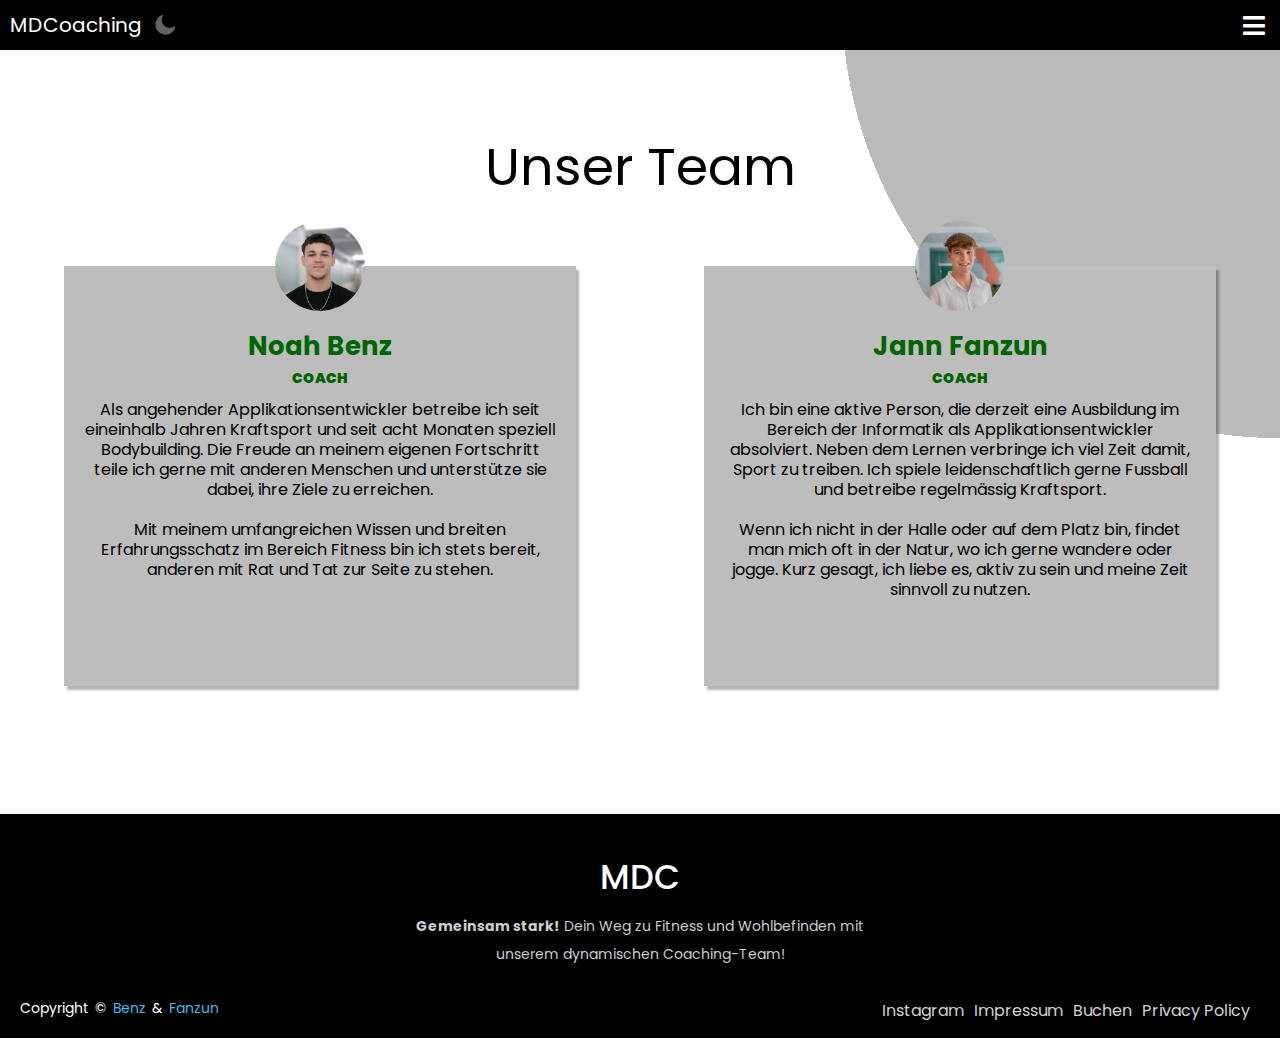
<file: aboutus.html>
<!DOCTYPE html>
<html lang="en">
   <head>
      <meta charset="UTF-8" />
      <meta http-equiv="X-UA-Compatible" content="IE=edge" />
      <meta name="viewport" content="width=device-width, initial-scale=1.0" />
      <meta
         name="description"
         content="Erreiche deine Ziele effizient und zeitgemäss. MDCoaching bietet dir die Werkzeuge, die du benötigst, um deine Ziele schnell und einfach zu erreichen. Entdecke jetzt, wie du mit unseren modernen Lösungen dein volles Potential entfalten kannst."
         />
      <meta property="og:title" content="MDCoaching" />
      <meta
         property="og:description"
         content="Erreiche deine Ziele effizient und zeitgemäss. MDCoaching bietet dir die Werkzeuge, die du benötigst, um deine Ziele schnell und einfach zu erreichen. Entdecke jetzt, wie du mit unseren modernen Lösungen dein volles Potential entfalten kannst."
         />
      <meta
         property="og:image"
         content="https://www.mdcoaching.ch/images/MicrosoftTeams-image.ico"
         />
      <meta property="og:url" content="https://www.mdcoaching.ch" />
      <meta property="og:type" content="website" />
      <meta property="og:site_name" content="MDCoaching" />
      <meta
         name="keywords"
         content="coaching, mdcoaching, md coaching, coachhing, mdcoachin , modern coaching, digital coaching, coaching schweiz, online coaching,
         Personalisiertes Fitness-Coaching, Gruppenfitness-Coaching, Online-Fitness-Coaching, Fitness-Coaching für Anfänger, Fortgeschrittenes Fitness-Coaching, Ganzkörper-Fitness-Coaching, Individuelle Ernährungsberatung, Gewichtsmanagement-Ernährungsberatung, Sporternährungsberatung, Ernährungsberatung für spezielle Bedürfnisse, Ernährungsberatung für Veganer/Vegetarier, Ernährungsberatung für Kinder,Muskelaufbau-Training, Muskelaufbau-Ernährung, Muskelaufbau-Programm, Effektiver Muskelaufbau, Natürlicher Muskelaufbau, Muskelaufbau-Übungen,Tipps für eine gesunde Ernährung, Ausgewogene und gesunde Ernährung, Gesunde Ernährungsgewohnheiten, Gesunde Ernährungspläne, Gesunde Rezepte,Gewichtsverlust-Programm, Effektiver Gewichtsverlust, Gewichtsverlust-Strategien, Nachhaltiger Gewichtsverlust, Gewichtsverlust-Ziele, Gewichtsverlust-Coaching, Zielsetzung und -erreichung, SMART-Ziele, Zielplanung, Zielerreichungsstrategien, Erfolgreiche Zielerreichung,Individuelles Personal Training, Personal Training für Gewichtsverlust, Personal Training für Fitnessziele, Personal Training für Muskelaufbau, Personal Training für Anfänger/Fortgeschrittene,Setzen und erreichen von Fitnesszielen, Fitnessziele für Frauen/Männer, Langfristige Fitnessziele, Realistische Fitnessziele, Fitnessziele für bestimmte Sportarten,Personalisierter Trainingsplan, Trainingsplan für Anfänger/Fortgeschrittene, Ganzkörpertrainingsplan, Split-Trainingsplan, Trainingsplan für spezifische Ziele,Individueller Ernährungsplan, Meal-Prep-Ernährungsplan, Ernährungsplan für Gewichtsverlust, Ernährungsplan für Muskelaufbau, Gesunder Ernährungsplan,Ganzheitliches Gesundheitscoaching, Gesundheitscoaching für Wohlbefinden, Präventives Gesundheitscoaching, Gesundheitscoaching für Stressmanagement, Mentales Gesundheitscoaching,Personalisiertes Fitnessprogramm, Ganzkörper-Fitnessprogramm, Gruppenfitnessprogramm, Intensives Fitnessprogramm, Flexibles Fitnessprogramm,Ganzheitliche Körpertransformation, Körpertransformation-Programm, Körpertransformation-Ernährung, Körpertransformation-Training, Erfolgreiche Körpertransformation,Tipps für gesunde Ernährung, Ernährungstipps für Gewichtsverlust, Ernährungstipps für Muskelaufbau, Ernährung"
         />
      <link
         rel="icon"
         type="image/x-icon"
         href="images/icons8-about-48-PhotoRoom.png-PhotoRoom.png"
         />
      <title>Unser Team</title>
      <link rel="stylesheet" href="style_navbar.css" />
      <link rel="stylesheet" href="style.css" />
      <link rel="stylesheet" href="stlye_footer.css" />
      <link rel="stylesheet" href="style_aboutus.css" />
      <link rel="preconnect" href="https://fonts.googleapis.com" />
      <link
         rel="stylesheet"
         href="https://cdnjs.cloudflare.com/ajax/libs/font-awesome/5.15.4/css/all.min.css"
         />
      <link rel="stylesheet" href="fade.css" />
      <link rel="preconnect" href="https://fonts.gstatic.com" crossorigin />
      <link
         href="https://fonts.googleapis.com/css2?family=Poppins:wght@300;400&display=swap"
         rel="stylesheet"
         />
   </head>
   <body>
      <header>
         <div class="nav">
            <input type="checkbox" id="nav-check" />
            <div class="nav-header">
               <div class="nav-title">
                  <a class="startlink" href="./">MDCoaching</a>
               </div>
            </div>
            <div class="nav-btn">
               <label for="nav-check">
               <i class="fas fa-bars" style="color: white"></i>
               </label>
            </div>
            <div class="nav-links">
               <a href="./">Start</a>
               <a href="./product">Angebote</a>
               <a href="./meinungen">Meinungen zu Supplements</a>
               <a href="./contact">Buchen</a>
               <a href="./aboutus">Unser Team</a>
            </div>
            <img src="images/moon.png" id="icon" alt="moon image" />
         </div>
      </header>
      <div class="wrapper">
         <h1 class="heading-about">Unser Team</h1>
         <div class="team">
            <div class="team_member">
               <div class="front animate-on-scroll fade-in">
                  <div class="team_img">
                     <img src="images/noahbenz.jpg" alt="Noah Benz" />
                  </div>
                  <a href="https://www.instagram.com/noahbenzzz/"
                     >
                     <h3>Noah Benz</h3>
                  </a
                     >
                  <p class="role">Coach</p>
                  <p>
                     Als angehender Applikationsentwickler betreibe ich seit eineinhalb
                     Jahren Kraftsport und seit acht Monaten speziell Bodybuilding. Die
                     Freude an meinem eigenen Fortschritt teile ich gerne mit anderen
                     Menschen und unterstütze sie dabei, ihre Ziele zu erreichen.
                     <br /><br />
                     Mit meinem umfangreichen Wissen und breiten Erfahrungsschatz im
                     Bereich Fitness bin ich stets bereit, anderen mit Rat und Tat zur
                     Seite zu stehen.
                  </p>
               </div>
            </div>
            <div class="team_member">
               <div class="front animate-on-scroll fade-in">
                  <div class="team_img">
                     <img
                        src="images/Jann-Fanzun-1-scaled-e1664368839739 (1).jpg"
                        alt="Jann Fanzun"
                        />
                  </div>
                  <a href="https://www.instagram.com/jann.fanzun/"
                     >
                     <h3>Jann Fanzun</h3>
                  </a
                     >
                  <p class="role">Coach</p>
                  <p>
                     Ich bin eine aktive Person, die derzeit eine Ausbildung im Bereich
                     der Informatik als Applikationsentwickler absolviert. Neben dem
                     Lernen verbringe ich viel Zeit damit, Sport zu treiben. Ich spiele
                     leidenschaftlich gerne Fussball und betreibe regelmässig
                     Kraftsport. <br /><br />
                     Wenn ich nicht in der Halle oder auf dem Platz bin, findet man
                     mich oft in der Natur, wo ich gerne wandere oder jogge. Kurz
                     gesagt, ich liebe es, aktiv zu sein und meine Zeit sinnvoll zu
                     nutzen.
                  </p>
               </div>
            </div>
         </div>
      </div>
      <footer>
         <div class="footer-content">
            <h3>MDC</h3>
            <p>
               <strong>Gemeinsam stark!</strong> Dein Weg zu Fitness und Wohlbefinden
               mit unserem dynamischen Coaching-Team!
            </p>
         </div>
         <div class="footer-bottom">
            <p>
               copyright © <a href="https://www.instagram.com/noahbenzzz/">Benz</a> &
               <a href="https://www.instagram.com/jann.fanzun/">Fanzun</a>
            </p>
            <div class="footer-menu">
               <ul class="f-menu">
                  <li>
                     <a href="https://www.instagram.com/mdcoaching.ch/">Instagram</a>
                  </li>
                  <li><a href="impressum-mdcoaching.pdf">Impressum</a></li>
                  <li><a href="./contact">Buchen</a></li>
                  <li><a href="MDCoachingPrivacyPolici.pdf">Privacy Policy</a></li>
               </ul>
            </div>
         </div>
      </footer>
      <script src="themetoggle.js"></script>
      <script src="https://code.jquery.com/jquery-3.6.0.min.js"></script>
      <script src="navhide.js"></script>
      <script src="fade.js"></script>
   </body>
</html>
</file>
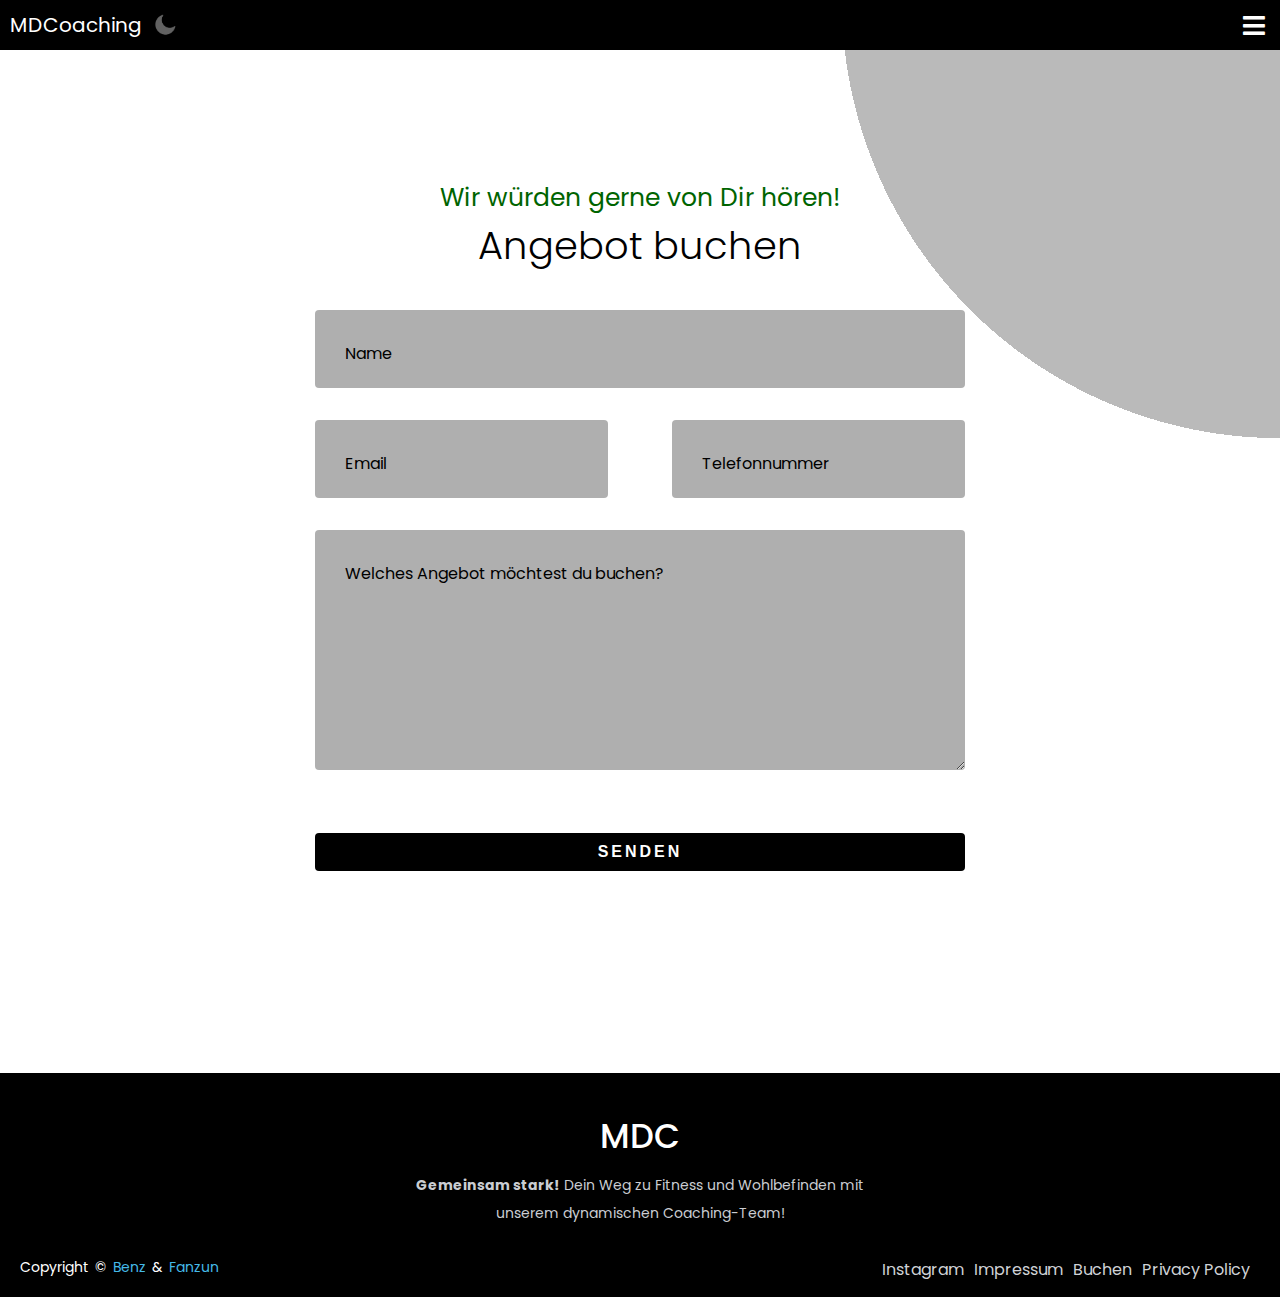
<file: contact.html>
<!DOCTYPE html>
<html lang="en">
   <head>
      <meta charset="UTF-8" />
      <meta http-equiv="X-UA-Compatible" content="IE=edge" />
      <meta name="viewport" content="width=device-width, initial-scale=1.0" />
      <meta
         name="description"
         content="Erreiche deine Ziele effizient und zeitgemäss. MDCoaching bietet dir die Werkzeuge, die du benötigst, um deine Ziele schnell und einfach zu erreichen. Entdecke jetzt, wie du mit unseren modernen Lösungen dein volles Potential entfalten kannst."
         />
      <meta property="og:title" content="MDCoaching" />
      <meta
         property="og:description"
         content="Erreiche deine Ziele effizient und zeitgemäss. MDCoaching bietet dir die Werkzeuge, die du benötigst, um deine Ziele schnell und einfach zu erreichen. Entdecke jetzt, wie du mit unseren modernen Lösungen dein volles Potential entfalten kannst."
         />
      <meta
         property="og:image"
         content="https://www.mdcoaching.ch/images/MicrosoftTeams-image.ico"
         />
      <meta property="og:url" content="https://www.mdcoaching.ch" />
      <meta property="og:type" content="website" />
      <meta property="og:site_name" content="MDCoaching" />
      <meta name="keywords" content="coaching, mdcoaching, md coaching, coachhing, mdcoachin , modern coaching, digital coaching, coaching schweiz, online coaching,
         Personalisiertes Fitness-Coaching, Gruppenfitness-Coaching, Online-Fitness-Coaching, Fitness-Coaching für Anfänger, Fortgeschrittenes Fitness-Coaching, Ganzkörper-Fitness-Coaching, Individuelle Ernährungsberatung, Gewichtsmanagement-Ernährungsberatung, Sporternährungsberatung, Ernährungsberatung für spezielle Bedürfnisse, Ernährungsberatung für Veganer/Vegetarier, Ernährungsberatung für Kinder,Muskelaufbau-Training, Muskelaufbau-Ernährung, Muskelaufbau-Programm, Effektiver Muskelaufbau, Natürlicher Muskelaufbau, Muskelaufbau-Übungen,Tipps für eine gesunde Ernährung, Ausgewogene und gesunde Ernährung, Gesunde Ernährungsgewohnheiten, Gesunde Ernährungspläne, Gesunde Rezepte,Gewichtsverlust-Programm, Effektiver Gewichtsverlust, Gewichtsverlust-Strategien, Nachhaltiger Gewichtsverlust, Gewichtsverlust-Ziele, Gewichtsverlust-Coaching, Zielsetzung und -erreichung, SMART-Ziele, Zielplanung, Zielerreichungsstrategien, Erfolgreiche Zielerreichung,Individuelles Personal Training, Personal Training für Gewichtsverlust, Personal Training für Fitnessziele, Personal Training für Muskelaufbau, Personal Training für Anfänger/Fortgeschrittene,Setzen und erreichen von Fitnesszielen, Fitnessziele für Frauen/Männer, Langfristige Fitnessziele, Realistische Fitnessziele, Fitnessziele für bestimmte Sportarten,Personalisierter Trainingsplan, Trainingsplan für Anfänger/Fortgeschrittene, Ganzkörpertrainingsplan, Split-Trainingsplan, Trainingsplan für spezifische Ziele,Individueller Ernährungsplan, Meal-Prep-Ernährungsplan, Ernährungsplan für Gewichtsverlust, Ernährungsplan für Muskelaufbau, Gesunder Ernährungsplan,Ganzheitliches Gesundheitscoaching, Gesundheitscoaching für Wohlbefinden, Präventives Gesundheitscoaching, Gesundheitscoaching für Stressmanagement, Mentales Gesundheitscoaching,Personalisiertes Fitnessprogramm, Ganzkörper-Fitnessprogramm, Gruppenfitnessprogramm, Intensives Fitnessprogramm, Flexibles Fitnessprogramm,Ganzheitliche Körpertransformation, Körpertransformation-Programm, Körpertransformation-Ernährung, Körpertransformation-Training, Erfolgreiche Körpertransformation,Tipps für gesunde Ernährung, Ernährungstipps für Gewichtsverlust, Ernährungstipps für Muskelaufbau, Ernährung">
      <link rel="stylesheet" href="style.css" />
      <link rel="stylesheet" href="style_navbar.css" />
      <link rel="stylesheet" href="style_kontaktieren.css" />
      <link
         rel="icon"
         type="image/x-icon"
         href="images/icons8-neuer-kontakt-48-PhotoRoom.png-PhotoRoom.png"
         />
      <link rel="stylesheet" href="stlye_footer.css" />
      <title>Kontaktieren</title>
      <link
         rel="stylesheet"
         href="https://cdnjs.cloudflare.com/ajax/libs/font-awesome/5.15.4/css/all.min.css"
         />
      <link rel="preconnect" href="https://fonts.googleapis.com" />
      <link rel="preconnect" href="https://fonts.gstatic.com" crossorigin />
      <link
         href="https://fonts.googleapis.com/css2?family=Poppins:wght@300;400&display=swap"
         rel="stylesheet"
         />
      <link href="https://unpkg.com/aos@2.3.1/dist/aos.css" rel="stylesheet" />
   </head>
   <body>
      <header>
         <div class="nav">
            <input type="checkbox" id="nav-check" />
            <div class="nav-header">
               <div class="nav-title">
                  <a class="startlink" href="./">MDCoaching</a>
               </div>
            </div>
            <div class="nav-btn">
               <label for="nav-check">
               <i class="fas fa-bars" style="color: white"></i>
               </label>
            </div>
            <div class="nav-links">
               <a href="./">Start</a>
               <a href="./product">Angebote</a>
               <a href="./meinungen">Meinungen zu Supplements</a>
               <a href="./contact">Buchen</a>
               <a href="./aboutus">Unser Team</a>
            </div>
            <img src="images/moon.png" id="icon" alt="moon image" />
         </div>
      </header>
      <div class="container">
         <div class="row">
            <p id="span-contact">Wir würden gerne von Dir hören!</p>
         </div>
         <div class="row">
            <h3 id="contacth3">Angebot buchen</h3>
         </div>
         <form
            name="contact-form"
            class="row input-container"
            method="post"
            action="https://formspree.io/f/xrgvdkqv"
            >
            <div class="col-xs-12">
               <div class="styled-input wide">
                  <input name="Name" type="text" required />
                  <label>Name</label>
               </div>
            </div>
            <div class="col-md-6 col-sm-12">
               <div class="styled-input">
                  <input name="Email" type="text" required pattern="[^ @]*@[^ @]*" />
                  <label>Email</label>
               </div>
            </div>
            <div class="col-md-6 col-sm-12">
               <div class="styled-input" style="float: right">
                  <input name="Telefonnummer" type="text" required />
                  <label>Telefonnummer</label>
               </div>
            </div>
            <div class="styled-input wide">
               <textarea name="Nachricht" required placeholder=></textarea>
               <label>Welches Angebot möchtest du buchen?</label>
            </div>
            <div class="login-box">
               <button type="submit">
               <span></span>
               <span></span>
               <span></span>
               <span></span>
               Senden
               </button>
               <div id="alertContainer">
                  <div id="alertMessage"></div>
               </div>
            </div>
         </form>
      </div>
      <footer>
         <div class="footer-content">
            <h3>MDC</h3>
            <p>
               <strong>Gemeinsam stark!</strong> Dein Weg zu Fitness und Wohlbefinden
               mit unserem dynamischen Coaching-Team!
            </p>
         </div>
         <div class="footer-bottom">
            <p>
               copyright © <a href="https://www.instagram.com/noahbenzzz/">Benz</a> &
               <a href="https://www.instagram.com/jann.fanzun/">Fanzun</a>
            </p>
            <div class="footer-menu">
               <ul class="f-menu">
                  <li>
                     <a href="https://www.instagram.com/mdcoaching.ch/">Instagram</a>
                  </li>
                  <li><a href="impressum-mdcoaching.pdf">Impressum</a></li>
                  <li><a href="./contact">Buchen</a></li>
                  <li><a href="MDCoachingPrivacyPolici.pdf">Privacy Policy</a></li>
               </ul>
            </div>
         </div>
      </footer>
      <script src="themetoggle.js"></script>
      <script src="https://code.jquery.com/jquery-3.6.0.min.js"></script>
      <script src="navhide.js"></script>
      <script src="https://unpkg.com/aos@2.3.1/dist/aos.js"></script>
      <script src="contactform.js"></script>
      <script>
         AOS.init();
      </script>
   </body>
</html>
</file>
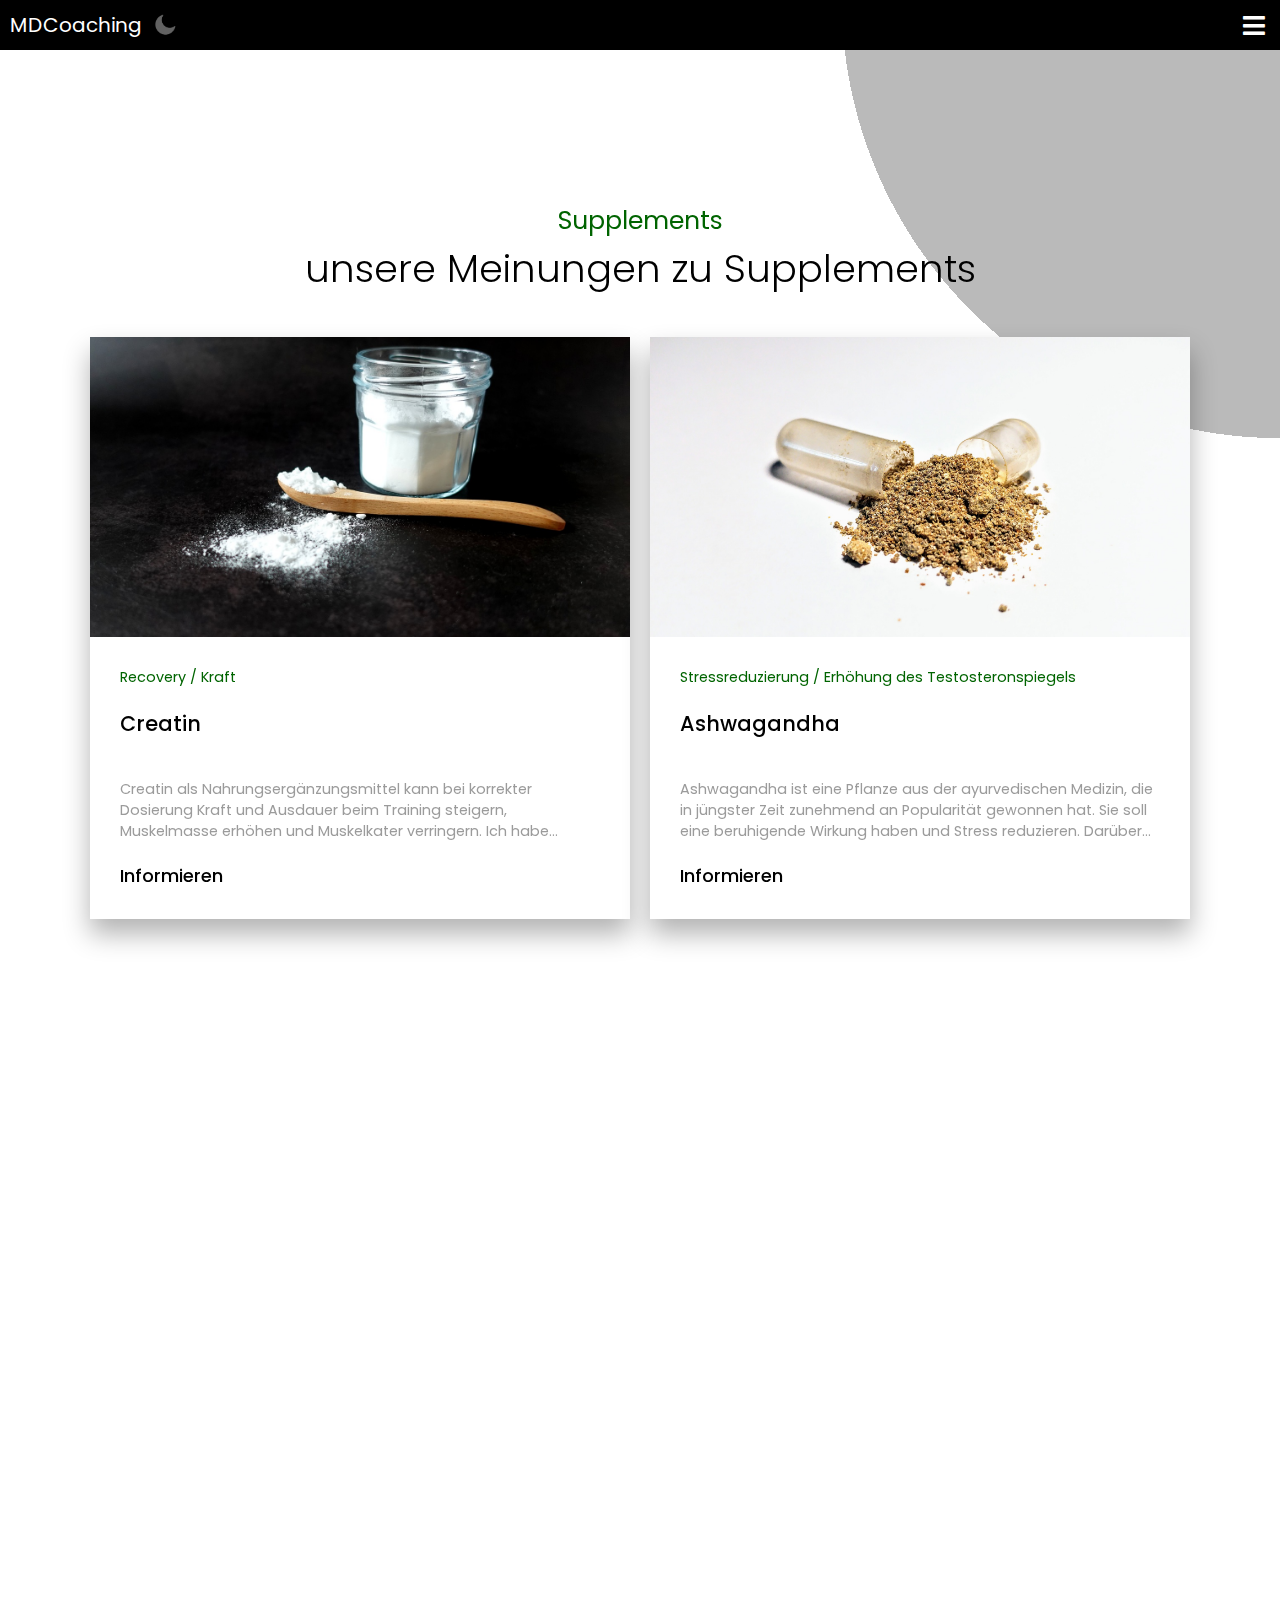
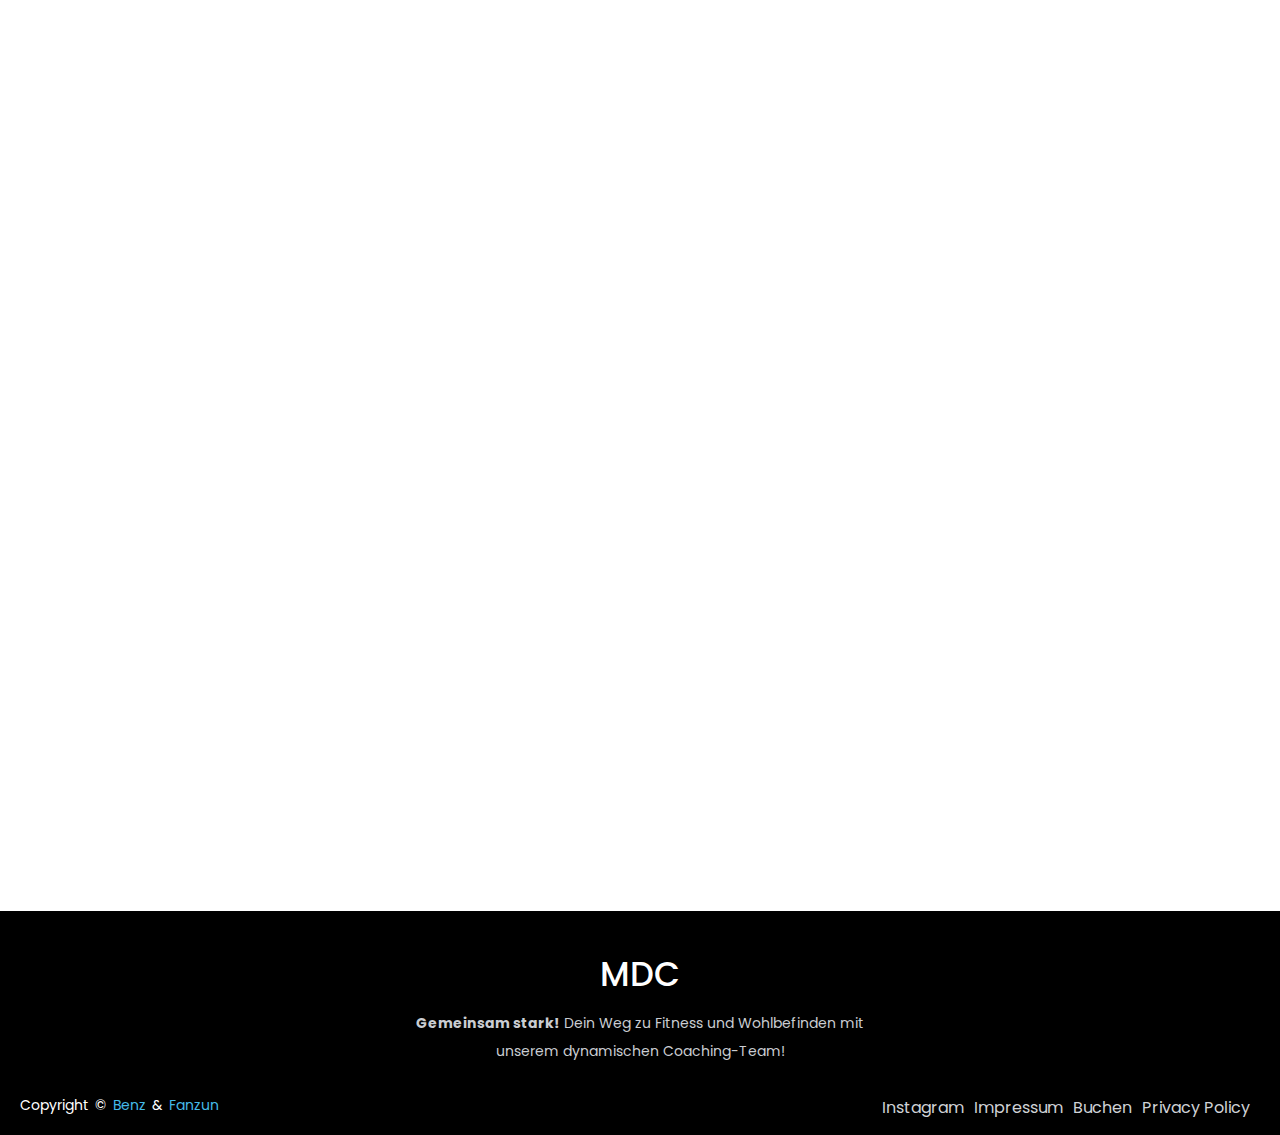
<file: meinungen.html>
<!DOCTYPE html>
<html lang="en">
   <head>
      <meta charset="UTF-8" />
      <meta http-equiv="X-UA-Compatible" content="IE=edge" />
      <meta name="viewport" content="width=device-width, initial-scale=1.0" />
      <meta
         name="description"
         content="Erreiche deine Ziele effizient und zeitgemäss. MDCoaching bietet dir die Werkzeuge, die du benötigst, um deine Ziele schnell und einfach zu erreichen. Entdecke jetzt, wie du mit unseren modernen Lösungen dein volles Potential entfalten kannst."
         />
      <meta property="og:title" content="MDCoaching" />
      <meta
         property="og:description"
         content="Erreiche deine Ziele effizient und zeitgemäss. MDCoaching bietet dir die Werkzeuge, die du benötigst, um deine Ziele schnell und einfach zu erreichen. Entdecke jetzt, wie du mit unseren modernen Lösungen dein volles Potential entfalten kannst."
         />
      <meta
         property="og:image"
         content="https://www.mdcoaching.ch/images/MicrosoftTeams-image.ico"
         />
      <meta property="og:url" content="https://www.mdcoaching.ch" />
      <meta property="og:type" content="website" />
      <meta property="og:site_name" content="MDCoaching" />
      <meta
         name="keywords"
         content="coaching, mdcoaching, md coaching, coachhing, mdcoachin , modern coaching, digital coaching, coaching schweiz, online coaching,
         Personalisiertes Fitness-Coaching, Gruppenfitness-Coaching, Online-Fitness-Coaching, Fitness-Coaching für Anfänger, Fortgeschrittenes Fitness-Coaching, Ganzkörper-Fitness-Coaching, Individuelle Ernährungsberatung, Gewichtsmanagement-Ernährungsberatung, Sporternährungsberatung, Ernährungsberatung für spezielle Bedürfnisse, Ernährungsberatung für Veganer/Vegetarier, Ernährungsberatung für Kinder,Muskelaufbau-Training, Muskelaufbau-Ernährung, Muskelaufbau-Programm, Effektiver Muskelaufbau, Natürlicher Muskelaufbau, Muskelaufbau-Übungen,Tipps für eine gesunde Ernährung, Ausgewogene und gesunde Ernährung, Gesunde Ernährungsgewohnheiten, Gesunde Ernährungspläne, Gesunde Rezepte,Gewichtsverlust-Programm, Effektiver Gewichtsverlust, Gewichtsverlust-Strategien, Nachhaltiger Gewichtsverlust, Gewichtsverlust-Ziele, Gewichtsverlust-Coaching, Zielsetzung und -erreichung, SMART-Ziele, Zielplanung, Zielerreichungsstrategien, Erfolgreiche Zielerreichung,Individuelles Personal Training, Personal Training für Gewichtsverlust, Personal Training für Fitnessziele, Personal Training für Muskelaufbau, Personal Training für Anfänger/Fortgeschrittene,Setzen und erreichen von Fitnesszielen, Fitnessziele für Frauen/Männer, Langfristige Fitnessziele, Realistische Fitnessziele, Fitnessziele für bestimmte Sportarten,Personalisierter Trainingsplan, Trainingsplan für Anfänger/Fortgeschrittene, Ganzkörpertrainingsplan, Split-Trainingsplan, Trainingsplan für spezifische Ziele,Individueller Ernährungsplan, Meal-Prep-Ernährungsplan, Ernährungsplan für Gewichtsverlust, Ernährungsplan für Muskelaufbau, Gesunder Ernährungsplan,Ganzheitliches Gesundheitscoaching, Gesundheitscoaching für Wohlbefinden, Präventives Gesundheitscoaching, Gesundheitscoaching für Stressmanagement, Mentales Gesundheitscoaching,Personalisiertes Fitnessprogramm, Ganzkörper-Fitnessprogramm, Gruppenfitnessprogramm, Intensives Fitnessprogramm, Flexibles Fitnessprogramm,Ganzheitliche Körpertransformation, Körpertransformation-Programm, Körpertransformation-Ernährung, Körpertransformation-Training, Erfolgreiche Körpertransformation,Tipps für gesunde Ernährung, Ernährungstipps für Gewichtsverlust, Ernährungstipps für Muskelaufbau, Ernährung"
         />
      <link
         rel="icon"
         type="image/x-icon"
         href="images/icons8-supplements-64 (1)-PhotoRoom.png-PhotoRoom.png"
         />
      <title>Supplements</title>
      <link rel="stylesheet" href="style_meinungen.css" />
      <link rel="stylesheet" href="stlye_footer.css" />
      <link rel="stylesheet" href="style_navbar.css" />
      <link rel="stylesheet" href="style.css" />
      <link
         rel="stylesheet"
         href="https://cdnjs.cloudflare.com/ajax/libs/font-awesome/5.15.4/css/all.min.css"
         />
      <link rel="preconnect" href="https://fonts.googleapis.com" />
      <link rel="preconnect" href="https://fonts.gstatic.com" crossorigin />
      <link
         href="https://fonts.googleapis.com/css2?family=Poppins:wght@300;400&display=swap"
         rel="stylesheet"
         />
      <link href="https://unpkg.com/aos@2.3.1/dist/aos.css" rel="stylesheet" />
   </head>
   <body>
      <header>
         <div class="nav">
            <input type="checkbox" id="nav-check" />
            <div class="nav-header">
               <div class="nav-title">
                  <a class="startlink" href="./">MDCoaching</a>
               </div>
            </div>
            <div class="nav-btn">
               <label for="nav-check">
               <i class="fas fa-bars" style="color: white"></i>
               </label>
            </div>
            <div class="nav-links">
               <a href="./">Start</a>
               <a href="./product">Angebote</a>
               <a href="./meinungen">Meinungen zu Supplements</a>
               <a href="./contact">Buchen</a>
               <a href="./aboutus">Unser Team</a>
            </div>
            <img src="images/moon.png" id="icon" alt="moon image" />
         </div>
      </header>
      <section id="blog">
         <div class="blog-heading" data-aos="fade-down" data-aos-duration="1000">
            <span>Supplements</span>
            <h3>unsere Meinungen zu Supplements</h3>
         </div>
         <div class="blog-container" data-aos="fade-up" data-aos-duration="1000">
            <div class="blog-box">
               <div class="front">
                  <div class="blog-img">
                     <img src="images/creatinohncpy.jpg" alt="creatine" />
                  </div>
                  <div class="blog-text">
                     <span>Recovery / Kraft</span>
                     <p class="blog-title">Creatin</p>
                     <p>
                        Creatin als Nahrungsergänzungsmittel kann bei korrekter
                        Dosierung Kraft und Ausdauer beim Training steigern, Muskelmasse
                        erhöhen und Muskelkater verringern. Ich habe persönlich positive
                        Erfahrungen gemacht, aber potenzielle Risiken und Vorteile
                        sollten sorgfältig abgewogen werden und im Zweifelsfall sollte
                        ein Arzt oder qualifizierter Trainer konsultiert werden.
                        Letztendlich ist es eine persönliche Entscheidung, ob man
                        Creatin einnehmen möchte.
                     </p>
                     <a class="read-more" onclick="toggleCard(event)">Informieren</a>
                  </div>
               </div>
               <div class="back">
                  <h3 class="sup_h3">Unsere Meinung</h3>
                  <p>
                     Creatin als Nahrungsergänzungsmittel kann bei korrekter Dosierung
                     Kraft und Ausdauer beim Training steigern, Muskelmasse erhöhen und
                     Muskelkater verringern. Ich habe persönlich positive Erfahrungen
                     gemacht, aber potenzielle Risiken und Vorteile sollten sorgfältig
                     abgewogen werden und im Zweifelsfall sollte ein Arzt oder
                     qualifizierter Trainer konsultiert werden. Letztendlich ist es
                     eine persönliche Entscheidung, ob man Creatin einnehmen möchte.
                  </p>
                  <a class="read-more" onclick="toggleCard(event)">Umdrehen</a>
               </div>
            </div>
            <div class="blog-box" data-aos="fade-up" data-aos-duration="1000">
               <div class="front">
                  <div class="blog-img">
                     <img src="images/Ashwagandha.jpg" alt="Ashwagandha" />
                  </div>
                  <div class="blog-text">
                     <span>Stressreduzierung / Erhöhung des Testosteronspiegels</span>
                     <p class="blog-title">Ashwagandha</p>
                     <p>
                        Ashwagandha ist eine Pflanze aus der ayurvedischen Medizin, die
                        in jüngster Zeit zunehmend an Popularität gewonnen hat. Sie soll
                        eine beruhigende Wirkung haben und Stress reduzieren. Darüber
                        hinaus wird Ashwagandha auch im Zusammenhang mit dem
                        Muskelaufbau diskutiert. Es wird angenommen, dass es bei der
                        Regeneration nach dem Training und beim Erreichen von
                        Fitnesszielen helfen kann. Persönlich habe ich Ashwagandha
                        selbst getestet und festgestellt, dass es meine Erholung nach
                        dem Training verbessert hat, mir geholfen hat, besser zu
                        schlafen und meine Muskelaufbau-Ziele unterstützt hat.
                     </p>
                     <a class="read-more" onclick="toggleCard(event)">Informieren</a>
                  </div>
               </div>
               <div class="back">
                  <h3 class="sup_h3">Unsere Meinung</h3>
                  <p>
                     Ashwagandha ist eine Pflanze aus der ayurvedischen Medizin, die in
                     jüngster Zeit zunehmend an Popularität gewonnen hat. Sie soll eine
                     beruhigende Wirkung haben und Stress reduzieren. Darüber hinaus
                     wird Ashwagandha auch im Zusammenhang mit dem Muskelaufbau
                     diskutiert. Es wird angenommen, dass es bei der Regeneration nach
                     dem Training und beim Erreichen von Fitnesszielen helfen kann.
                     Persönlich habe ich Ashwagandha selbst getestet und festgestellt,
                     dass es meine Erholung nach dem Training verbessert hat, mir
                     geholfen hat, besser zu schlafen und meine Muskelaufbau-Ziele
                     unterstützt hat.
                  </p>
                  <a class="read-more" onclick="toggleCard(event)">Umdrehen</a>
               </div>
            </div>
            <div class="blog-box" data-aos="fade-up" data-aos-duration="1000">
               <div class="front">
                  <div class="blog-img">
                     <img src="images/magnesiumneu-min.jpg" alt="Magnesium" />
                  </div>
                  <div class="blog-text">
                     <span>Recovery / Neuromuskuläre Übertragung</span>
                     <p class="blog-title">Magnesium</p>
                     <p>
                        Magnesium ist ein wichtiger Mineralstoff, der eine Vielzahl von
                        Funktionen im Körper erfüllt, einschliesslich der Unterstützung
                        des Muskel- und Nervensystems, der Aufrechterhaltung der
                        Knochengesundheit und der Regulierung des Blutzuckerspiegels. Es
                        hilft auch bei der Produktion von Energie und beim Transport von
                        Elektrolyten, wie Kalium und Natrium, durch die Zellmembranen.
                        Ich habe selbst Erfahrungen mit der Einnahme von Magnesium
                        gemacht und festgestellt, dass es meine Muskelregeneration nach
                        dem Training verbessert hat und mir geholfen hat, meine
                        Muskelaufbau-Ziele zu erreichen.
                     </p>
                     <a class="read-more" onclick="toggleCard(event)">Informieren</a>
                  </div>
               </div>
               <div class="back">
                  <h3 class="sup_h3">Unsere Meinung</h3>
                  <p>
                     Magnesium ist ein wichtiger Mineralstoff, der eine Vielzahl von
                     Funktionen im Körper erfüllt, einschliesslich der Unterstützung
                     des Muskel- und Nervensystems, der Aufrechterhaltung der
                     Knochengesundheit und der Regulierung des Blutzuckerspiegels. Es
                     hilft auch bei der Produktion von Energie und beim Transport von
                     Elektrolyten, wie Kalium und Natrium, durch die Zellmembranen. Ich
                     habe selbst Erfahrungen mit der Einnahme von Magnesium gemacht und
                     festgestellt, dass es meine Muskelregeneration nach dem Training
                     verbessert hat und mir geholfen hat, meine Muskelaufbau-Ziele zu
                     erreichen.
                  </p>
                  <a class="read-more" onclick="toggleCard(event)">Umdrehen</a>
               </div>
            </div>
            <div class="blog-box" data-aos="fade-up" data-aos-duration="1000">
               <div class="front">
                  <div class="blog-img">
                     <img src="images/zink.jpg" alt="Zink" />
                  </div>
                  <div class="blog-text">
                     <span>Proteinsynthese / Immunsystems</span>
                     <p class="blog-title">Zink</p>
                     <p>
                        Zink spielt eine wichtige Rolle im Muskelaufbau, da es die
                        Proteinsynthese fördert und somit das Wachstum und die
                        Regeneration von Muskelgewebe unterstützt. Zinkmangel kann zu
                        Muskelabbau und Leistungseinbussen führen. Ich habe selbst
                        Erfahrungen mit Zink als Nahrungsergänzungsmittel gemacht und
                        festgestellt, dass es meine Muskelregeneration nach dem Training
                        verbessert hat.
                     </p>
                     <a class="read-more" onclick="toggleCard(event)">Informieren</a>
                  </div>
               </div>
               <div class="back">
                  <h3 class="sup_h3">Unsere Meinung</h3>
                  <p>
                     Zink spielt eine wichtige Rolle im Muskelaufbau, da es die
                     Proteinsynthese fördert und somit das Wachstum und die
                     Regeneration von Muskelgewebe unterstützt. Zinkmangel kann zu
                     Muskelabbau und Leistungseinbussen führen. Ich habe selbst
                     Erfahrungen mit Zink als Nahrungsergänzungsmittel gemacht und
                     festgestellt, dass es meine Muskelregeneration nach dem Training
                     verbessert hat.
                  </p>
                  <a class="read-more" onclick="toggleCard(event)">Umdrehen</a>
               </div>
            </div>
            <div class="blog-box" data-aos="fade-up" data-aos-duration="1000">
               <div class="front">
                  <div class="blog-img">
                     <img src="images/proteinpulverpic.jpg" alt="Protein" />
                  </div>
                  <div class="blog-text">
                     <span>Muskelaufbau / Regeneration</span>
                     <p class="blog-title">Proteinpulver</p>
                     <p>
                        Proteinpulver ist eine konzentrierte Quelle von Protein, die
                        leicht in Wasser oder Milch aufgelöst werden kann. Es kann dabei
                        helfen, den Körper mit ausreichend Protein für den Muskelaufbau
                        und die Erholung nach dem Training zu versorgen. Proteinpulver
                        ist praktisch, leicht verdaulich und kann schnell vom Körper
                        aufgenommen werden, was es zu einer beliebten Ergänzung für
                        Fitness-Enthusiasten macht.
                     </p>
                     <a class="read-more" onclick="toggleCard(event)">Informieren</a>
                  </div>
               </div>
               <div class="back">
                  <h3 class="sup_h3">Unsere Meinung</h3>
                  <p>
                     Proteinpulver ist eine konzentrierte Quelle von Protein, die
                     leicht in Wasser oder Milch aufgelöst werden kann. Es kann dabei
                     helfen, den Körper mit ausreichend Protein für den Muskelaufbau
                     und die Erholung nach dem Training zu versorgen. Proteinpulver ist
                     praktisch, leicht verdaulich und kann schnell vom Körper
                     aufgenommen werden, was es zu einer beliebten Ergänzung für
                     Fitness-Enthusiasten macht.
                  </p>
                  <a class="read-more" onclick="toggleCard(event)">Umdrehen</a>
               </div>
            </div>
            <div class="blog-box" data-aos="fade-up" data-aos-duration="1000">
               <div class="front">
                  <div class="blog-img">
                     <img src="images/fishoil-min.jpg" alt="Fishoil" />
                  </div>
                  <div class="blog-text">
                     <span>Regenerationsfördernd / Entzündungshemmend</span>
                     <p class="blog-title">Fisch Öl</p>
                     <p>
                        Fischöl ist eine ausgezeichnete Quelle für gesunde Fette und
                        Omega-3-Fettsäuren, die zahlreiche gesundheitliche Vorteile
                        bieten können. Eine regelmäßige Einnahme von Fischöl kann
                        Entzündungen im Körper hemmen und zur Reduktion von Entzündungen
                        und Schmerzen beitragen. Außerdem kann Fischöl die Regeneration
                        von Muskeln und Gewebe unterstützen, was besonders für Sportler
                        und Fitness-Enthusiasten von Vorteil ist. Die Einnahme von
                        Fischöl als Nahrungsergänzungsmittel kann eine einfache
                        Möglichkeit sein, um die Gesundheit zu verbessern und den Körper
                        bei der Regeneration und Erholung zu unterstützen.
                     </p>
                     <a class="read-more" onclick="toggleCard(event)">Informieren</a>
                  </div>
               </div>
               <div class="back">
                  <h3 class="sup_h3">Unsere Meinung</h3>
                  <p>
                     Fischöl ist eine ausgezeichnete Quelle für gesunde Fette und
                     Omega-3-Fettsäuren, die zahlreiche gesundheitliche Vorteile bieten
                     können. Eine regelmäßige Einnahme von Fischöl kann Entzündungen im
                     Körper hemmen und zur Reduktion von Entzündungen und Schmerzen
                     beitragen. Außerdem kann Fischöl die Regeneration von Muskeln und
                     Gewebe unterstützen, was besonders für Sportler und
                     Fitness-Enthusiasten von Vorteil ist. Die Einnahme von Fischöl als
                     Nahrungsergänzungsmittel kann eine einfache Möglichkeit sein, um
                     die Gesundheit zu verbessern und den Körper bei der Regeneration
                     und Erholung zu unterstützen.
                  </p>
                  <a class="read-more" onclick="toggleCard(event)">Umdrehen</a>
               </div>
            </div>
         </div>
      </section>
      <footer>
         <div class="footer-content">
            <h3>MDC</h3>
            <p>
               <strong>Gemeinsam stark!</strong> Dein Weg zu Fitness und Wohlbefinden
               mit unserem dynamischen Coaching-Team!
            </p>
         </div>
         <div class="footer-bottom">
            <p>
               copyright © <a href="https://www.instagram.com/noahbenzzz/">Benz</a> &
               <a href="https://www.instagram.com/jann.fanzun/">Fanzun</a>
            </p>
            <div class="footer-menu">
               <ul class="f-menu">
                  <li>
                     <a href="https://www.instagram.com/mdcoaching.ch/">Instagram</a>
                  </li>
                  <li><a href="impressum-mdcoaching.pdf">Impressum</a></li>
                  <li><a href="./contact">Buchen</a></li>
                  <li><a href="MDCoachingPrivacyPolici.pdf">Privacy Policy</a></li>
               </ul>
            </div>
         </div>
      </footer>
      <script src="themetoggle.js"></script>
      <script src="flippingCard.js"></script>
      <script src="https://code.jquery.com/jquery-3.6.0.min.js"></script>
      <script src="navhide.js"></script>
      <script src="https://unpkg.com/aos@2.3.1/dist/aos.js"></script>
      <script>
         AOS.init();
      </script>
   </body>
</html>
</file>
<file: style_navbar.css>
* {
    box-sizing: border-box;
    text-decoration: none;
  }
  
  
  .startlink{
    color: white;
  }

  
 

  .fa-bars {
    font-size: 25px;
    color: white;

 }

 label {
  cursor: pointer;;
 }
  
  

  .nav {
    height: 75px;
    width: auto;
    background-color: #000000;
    position: fixed;
    top: 0;
    margin-bottom: 30%;
  }

  
  .nav > .nav-header {
    display: inline;
  }
  
  .nav > .nav-header > .nav-title {
    display: inline-block;
    font-size: 20px;
    color: #fff;
    padding: 24px 10px 24px 10px;
    text-decoration: unset;

  }
  
  .nav > .nav-btn {
    display: none;
  }
  

  
  .nav > .nav-links > a {
    display: inline-block;
    padding: 24px 10px 24px 10px;
    text-decoration: none;
    color: #efefef;
    border-bottom: 2px solid transparent;
    transition: border-bottom-color 0.2s ease-in-out;
    position: relative; /* Hinzufügen einer relativen Position */
  }
  
  .nav > .nav-links > a:hover {
    background-color: transparent;
    font-weight: 900;
    border-bottom-color: #efefef;
    bottom: 2px; /* Hinzufügen von negativem Platzhalter, um die Linie unter dem Text zu positionieren */
  }
  
  
  .nav > #nav-check {
    display: none;
  }
  
  @media (max-width:1001900px) {

    header{
      margin-bottom: 10%;
    }

    .nav {
      height: 50px;
      width: 100%;
      background-color: #000000;
      position: fixed;
      display: flex;
      align-items: center;
      top: 0;
      margin-bottom: 30%;
      overflow: visible;
      z-index: 10000;
    }

    .nav > .nav-header > .nav-title {
      text-decoration: none;
    }

    .nav > .nav-btn {
      display: inline-block;
      position: absolute;
      right: 0px;
    }
    .nav > .nav-btn > label {
      display: inline-block;
      width: 50px;
      height: 50px;
      padding: 13px;
    }
    .nav > .nav-btn > label:hover,.nav  #nav-check:checked ~ .nav-btn > label {
      background-color: var(--secondary-color);
    }
    .nav > .nav-btn > label > span {
      display: block;
      width: 25px;
      height: 10px;
      border-top: 2px solid var(--primary-color);
    }
    .nav > .nav-links {
      position: absolute;
      display: block;
      width: 100%;
      background-color: var(--secondary-color);
      text-align: left;
      padding-left: 1%;
      height: 0px;
      transition: all 1s ease-in;
      overflow-y: hidden;
      top: 50px;
      left: 0px;
      z-index: 9999;
    }
    
     
    .nav > .nav-links > a {
      display: block;
      width: 100%;
      padding: 15px 0;
      padding-left: 10px;
      border-bottom: 2px solid var(--secondary-color);
      box-sizing: border-box;
    }
    
    
        .nav > #nav-check:not(:checked) ~ .nav-links {
          height: 0px;
          transform: translateY(-100%);
        }
        
        .nav > #nav-check:checked ~ .nav-links {
          height: auto;
          transform: translateY(0);
        }
        
  }
</file>
<file: style.css>
::-webkit-scrollbar {
  width: 10px;
  background-color: transparent; 
}

::-webkit-scrollbar-corner {
  background-color: transparent; 
}

::-webkit-scrollbar-thumb {
  background-color: var(--span-color); 
  border-radius: 6px;
}




:root, .light{
  --primary-color: #ffffff;
  --alternative-color: rgb(186, 186, 186);
  --secondary-color: #212121;
  --text-color: black;
  --grey-color: #868686;
  --darkgrey-color: rgb(94, 94, 94);
  --contact-color: rgb(175, 175, 175);
  --card-bg-color: #bdbdbd;
  --linkhover-color: #001fe7;
  --line-break-color:  rgb(0, 49, 122);
  --shadow-color:rgba(0, 0, 0, 0.3);
  --span-color: darkgreen;
}

:root, .dark {
  --primary-color: #303332;
  --alternative-color: #474747;
  --secondary-color: #212121;
  --text-color: white;
  --grey-color: #868686;
  --darkgrey-color: #999;
  --contact-color: rgb(0, 0, 0);
  --card-bg-color: #242424;
  --linkhover-color: #00b7ff;
  --line-break-color:rgb(137, 131, 131);
  --shadow-color:rgba(255, 255, 255, 0.3);
  --span-color: rgb(0, 166, 255);
}

* {
  box-sizing: border-box;
}

@import url('https://fonts.googleapis.com/css2?family=Poppins:wght@300&display=swap');


body {
  margin: 0px;
  font-family: 'Poppins', sans-serif;
  font-weight: 400;

  background-image: radial-gradient(circle at top right, var(--alternative-color) 28%, var(--primary-color) 28%),
                    radial-gradient(circle at bottom left, var(--alternative-color) 15%, var(--primary-color) 15%);
  background-repeat: no-repeat;
  background-attachment: fixed;
}

#icon {
  width: 25px;
  cursor: pointer;
  transition: transform 0.7s ease-out;
}

#icon:hover {
  transform: translateX(3px);
  filter: invert(1);
}

/* Hintergrundbild für Pixelbreite 1100 */
@media (max-width: 1100px) {
  body {
    background-size: 100% 66%;
    background-position: top right, bottom left;
  }
}

/* Hintergrundbild für Pixelbreite 900 */
@media (max-width: 900px) {
  body {
    background-size: 100% 66%;
    background-position: top right, bottom left;
  }
}

/* Hintergrundbild für Pixelbreite 750 */
@media (max-width: 750px) {
  body {
    background-size: 100% 66%;
    background-position: top right, bottom left;
  }
}

/* Hintergrundbild für Pixelbreite 500 */
@media (max-width: 500px) {
  body {
    background-size: 100% 66%;
    background-position: top right, bottom left;
  }
}

/* Hintergrundbild für Pixelbreite 400 */
@media (max-width: 400px) {
  body {
    background-size: 100% 66%;
    background-position: top right, bottom left;
  }
}

/* Hintergrundbild für Pixelbreite 350 */
@media (max-width: 350px) {
  body {
    background-size: 100% 100%, 100% 100%;
    background-position: top right, bottom left;
  }
}

/* Hintergrundbild für Pixelbreite 300 */
@media (max-width: 300px) {
  body {
    background-size: 100% 100%, 100% 100%;
    background-position: top right, bottom left;
  }
}
</file>
<file: stlye_footer.css>
*{
    margin: 0;
    padding: 0;
    box-sizing: border-box;
}

footer{
    position: relative;
    bottom: 0;
    left: 0;
    right: 0;
    background: #000000;
    height: auto;
    width: 100%;
    margin-top: 60%;
    padding-top: 40px;
    color: #fff;
    
}
.footer-content{
    display: flex;
    align-items: center;
    justify-content: center;
    flex-direction: column;
    text-align: center;
}
.footer-content h3{
    font-size: 2.1rem;
    font-weight: 500;
    text-transform: capitalize;
    line-height: 3rem;
}
.footer-content p{
    max-width: 500px;
    margin: 10px auto;
    line-height: 28px;
    font-size: 14px;
    color: #cacdd2;
}

.footer-bottom{
    background: #000000;
    width: 100%;
    padding: 20px;
padding-bottom: 40px;
    text-align: center;
}
.footer-bottom p{
float: left;
    font-size: 14px;
    word-spacing: 2px;
    text-transform: capitalize;
}
.footer-bottom p a{
  color:#44bae8;
  text-decoration: none;
}
.footer-bottom span{
    text-transform: uppercase;
    opacity: .4;
    font-weight: 200;
}
.footer-menu{
  float: right;

}
.footer-menu ul{
  display: flex;
}
.footer-menu ul li{
padding-right: 10px;
display: block;
}
.footer-menu ul li a{
  color: #cfd2d6;
  text-decoration: none;
}
.footer-menu ul li a:hover{
  color: #44bae8;
}

@media (max-width: 1100px) {
    footer{
        margin-top: 130%;
        z-index: 1;
    }
}

@media (max-width: 850px) {
    footer{
        margin-top: 150%;
        z-index: 1;
        
    }

}

@media (max-width: 600px) {
    footer {
        margin-top: 230%;
        padding-top: 20px;
        z-index: 1;
    }
    .footer-content {
        margin-bottom: 40px;
    }
    .socials {
        margin: 20px 0;
    }
    .footer-bottom p {
        float: none;
    }
    .footer-menu {
        float: none;
        margin-top: 20px;
        display: flex;
        justify-content: center; /* Zentriert die Links horizontal */
    }
    .footer-menu ul {
        display: inline-block; /* Verhindert Zeilenumbruch */
    }
    .footer-menu ul li {
        padding-right: 10px;
        display: inline-block; /* Zeigt die Links nebeneinander an */
    }
}


@media (max-width: 350px) {
    footer{
        margin-top: 250%;
        padding-top: 20px;
        z-index: 1;
    }
    .footer-content{
        margin-bottom: 40px;
    }
    .socials{
        margin: 20px 0;
    }
    .footer-bottom p{
        float: none;
    }
    .footer-menu{
        float: none;
        margin-top: 20px;
    }
   
}
</file>
<file: style_aboutus.css>
*{
  margin: 0;
  padding: 0;
  box-sizing: border-box;
  font-family: "Poppins", sans-serif;
}

.wrapper{
  margin-top: 80px;
}

.wrapper h1{
  font-size: 52px;
  margin-bottom: 60px;
  text-align: center;
  font-weight: 400;
}

.team{
  display: flex;
  justify-content: center;
  width: auto;
  text-align: center;
  flex-wrap: wrap;
  margin-bottom: -35%;
}

.heading-about{
  color: var(--text-color);
}

.team .team_member{
  background: #fff;
  width: 40%;
  height: 400px;
  padding: 20px;
  line-height: 20px;
  color: var(--text-color);  
  position: relative;
  box-shadow: 3px 4px 2px var(--shadow-color);
    margin-right: 5%;
    margin-left: 5%;

}

.team .team_member h3{
  color: var(--span-color);
  font-size: 26px;
  margin-top: 50px;
}

.team .team_member p.role{
  color:var(--span-color);
  margin: 12px 0;
  font-size: 14px;
  text-transform: uppercase;
  font-weight: 900;
}

.team .team_member .team_img{
    position: absolute;
    top: -50px;
    left: 50%;
    transform: translateX(-50%);
    width: 100px;
    height: 100px;
  }
  
  .team .team_member .team_img img{
    width: 100%;
    height: 100%;
    padding: 5px;
    border-radius: 50%;
    object-fit: cover;

  }
  .team .team_member, .dark{
    background-color: var(--card-bg-color);
  }

  @media(max-width:1350px) {
    .wrapper {
      margin-bottom: -50%;
    }
    .team .team_member{
      padding-bottom: 400px;
    }
  }
  
  @media(max-width:1100px){
    .team {
      margin-bottom: -120%;
    }
    .team .team_member{
      padding-bottom: 400px;
      width: 40%;
    }
  }

  @media (max-width:900px){
    .wrapper {
      margin-bottom: -120%;
    }
    .team .team_member{
      margin-bottom: 140px;
      padding-bottom: 200px;
      width: 80%;

      
    }
  }

    
  @media(max-width:750px){
    .wrapper {
      margin-bottom: -130%;
    }
    .team .team_member{
      margin-bottom: 140px;
      padding-bottom: 365px;
    }

  
  }
  
  @media(max-width:600px){
    .wrapper {
      margin-bottom: -220%;
    }
    .team .team_member{
      margin-bottom: 140px;
      padding-bottom: 420px;
    }

  
  }

  @media(max-width:450px){
  
    .team .team_member{
      margin-bottom: 140px;
      padding-bottom: 450px;
    }
}
  
  @media(max-width:392px){
    .wrapper {
      margin-bottom: -250%;
    }
    .team .team_member{
      margin-bottom: 140px;
      padding-bottom: 500px;
    }
}

@media(max-width:352px){
  .team .team_member{
    margin-bottom: 140px;
    padding-bottom: 550px;
  }
}

@media(max-width:300px){
  .wrapper {
    margin-bottom: -250%;
  }
  .team .team_member{
    margin-bottom: 140px;
    padding-bottom: 550px;
  }
}
</file>
<file: style_kontaktieren.css>
#contacth3{
  color: var(--text-color);
  font-size: 2.4rem;
  font-weight: 300; 
  text-align: center;  
}

#span-contact{
  color: var(--span-color);
  font-size: 25px;
  margin-top: 5%;
  text-align: center;

}

.container {
  margin-bottom: -40%;
  margin-top: 14%;
}

/* ///// inputs /////*/

input:focus ~ label, textarea:focus ~ label, input:valid ~ label, textarea:valid ~ label {
  font-size: 0.75em;
  color: var(--darkgrey-color);
  top: -5px;
  -webkit-transition: all 0.225s ease;
  transition: all 0.225s ease;
}

.styled-input {
  float: left;
  width: 293px;
  margin: 1rem 0;
  position: relative;
  border-radius: 4px;
}

@media only screen and (max-width: 768px){
  .styled-input {
      width:100%;
  }
}

.styled-input label {
  color: var(--text-color);
  padding: 1.3rem 30px 1rem 30px;
  position: absolute;
  top: 10px;
  left: 0;
  -webkit-transition: all 0.25s ease;
  transition: all 0.25s ease;
  pointer-events: none;
}

.styled-input.wide { 
  width: 650px;
  max-width: 100%;
}

input,
textarea {
  padding: 30px;
  border: 0;
  width: 100%;
  font-size: 1rem;
  background-color: var(--contact-color);
  color: var(--text-color);
  border-radius: 4px;
}

input:focus,
textarea:focus { outline: 0; }

input:focus ~ span,
textarea:focus ~ span {
  width: 100%;
  -webkit-transition: all 0.075s ease;
  transition: all 0.075s ease;
}

textarea {
  width: 100%;
  min-height: 15em;
}

.input-container {
  width: 650px;
  max-width: 100%;
  margin: 20px auto 25px auto;
}

input[type=checkbox] + label {
color: #ccc;
font-style: italic;
} 

input[type=checkbox]:checked + label {
color: #f00;
font-style: normal;
}

.login-box button {
  position: relative;
  display: inline-block;
  padding: 10px 20px;
  font-weight: bold;
  color: white;
  font-size: 16px;
  text-decoration: none;
  text-transform: uppercase;
  overflow: hidden;
  transition: .5s;
  margin-top: 40px;
  letter-spacing: 3px;
  border: none;
  background-color: black;
  border-radius: 4px;
  width: 100%;
  cursor: pointer;
}

.login-box button:hover {
  background: #5f5f5f;
  color: #ffffff;
  border-radius: 5px;
}

.login-box button span {
  position: absolute;
  display: block;
}

.login-box button span:nth-child(1) {
  top: 0;
  left: -100%;
  width: 100%;
  height: 2px;
  background: linear-gradient(90deg, transparent, #fff);
  animation: btn-anim1 1.5s linear infinite;
  
}

@keyframes btn-anim1 {
  0% {
    left: -100%;
  }

  50%,100% {
    left: 100%;
  }
}

.login-box button span:nth-child(2) {
  top: -100%;
  right: 0;
  width: 2px;
  height: 100%;
  background: linear-gradient(180deg, transparent, #fff);
  animation: btn-anim2 1.5s linear infinite;
  animation-delay: .375s
}

@keyframes btn-anim2 {
  0% {
    top: -100%;
  }

  50%,100% {
    top: 100%;
  }
}

.login-box button span:nth-child(3) {
  bottom: 0;
  right: -100%;
  width: 100%;
  height: 2px;
  background: linear-gradient(270deg, transparent, #fff);
  animation: btn-anim3 1.5s linear infinite;
  animation-delay: .75s
}

@keyframes btn-anim3 {
  0% {
    right: -100%;
  }

  50%,100% {
    right: 100%;
  }
}

.login-box button span:nth-child(4) {
  bottom: -100%;
  left: 0;
  width: 2px;
  height: 100%;
  background: linear-gradient(360deg, transparent, #fff);
  animation: btn-anim4 1.5s linear infinite;
  animation-delay: 1.125s
}
.hidden{
  display: none;
}

#alertContainer{
  color: #ffffff;
  padding-bottom: 10px;
  display: flex;
  justify-content: center;
  border-radius: 20px;
  margin-bottom: 40px;


}
#alert-message{

  margin-bottom: auto;
}

@keyframes btn-anim4 {
  0% {
    bottom: -100%;
  }

  50%,100% {
    bottom: 100%;
  }
}

@media(max-width: 1300px){
  .container {
    margin-bottom: -45% !important;
  }
}

@media(max-width:1100px){
  .container {
    margin-bottom: -105% !important;
    margin: 20% 8%;
  }
}

@media(max-width:700px){
  .container {
    margin-bottom: -120% !important;
    margin: 25% 8%;
    
  }
}
@media(max-width:550px){
  .container {
    margin-bottom: -185% !important;
    margin: 38% 8%;

  }
}
  
  @media(max-width:420px){
    .container {
      margin-bottom: -185% !important;
      margin: 45% 8%;
    }
  }
</file>
<file: style_meinungen.css>
*{
    margin: 0px;
    padding: 0px;
    font-family: poppins;
    box-sizing: border-box;
}
a{
    text-decoration: none;
}
ul{
    list-style: none;
}

/*--Blog-------------------*/

#blog{
    margin-top: 5%;
    display: flex;
    justify-content: center;
    align-items: center;
    flex-direction: column;
    padding:40px;
    border-bottom: 1px solid rgba(0,0,0,0,0.5);

}

.blog-heading{
    display: flex;
    justify-content: center;
    align-items: center;
    flex-direction: column;
}

.blog-heading span{
    color: var(--span-color);
    font-size: 25px;
    margin-top: 5%;

}

.blog-heading h3{
    color: var(--text-color);
    font-size: 2.4rem;
    font-weight: 300;  
    text-align: center; 
}

.blog-container{
    display: flex;
    justify-content: center;
    align-items: center;
    margin: 20px 0px;
    flex-wrap: wrap;
    margin-bottom: -40%;
}

.blog-box {
    width: 550px;
    background-color: var(--primary-color);
    border: none;
    margin: 20px;
    box-shadow: 0 15px 25px var(--shadow-color);
    position: relative;
    z-index: 1;
  }
  
  /* von hier bis -> und oben position relative */
  .blog-box .back {
    position: absolute;
    top: 0;
    left: 0;
    width: 100%;
    height: 100%;
    background-color: var(--primary-color);
    transform: rotateY(180deg);
    backface-visibility: hidden;
    transition: transform 0.6s ease-in-out;
    overflow-y: auto; /* hier wird die Rückseite scrollbar */
    padding: 20px; /* optional - um Inhalt von der Seite zu verschieben */
  }

  
  .blog-box.flipped .back {
    transform: rotateY(0deg);
  }

  .blog-box .back h3 {
    padding: 15px;
    color: var(--text-color);
    text-align: center;
  }
  
  .blog-box .back p {
    padding: 30px;
    color: var(--text-color);
    text-align: center;
  }



    .blog-box.flipped .back .read-more:hover{
        color: var(--alternative-color);
        }

  .blog-box.flipped .back {
    transform: rotateY(0deg);
  }
  

.blog-img {
    width: 100%;
    height: 300px; /* oder z.B. 50% */
}

.blog-img img{
    width: 100%;
    height: 100%;
    object-fit: cover;
    object-position: center;
}

.blog-text{
    padding:30px;
    display: flex;
    flex-direction: column;
}

.read-more {
    margin-top: auto;
    margin-bottom: 0;
    color: var(--text-color);
    font-size: 18px;
    font-weight: 500;
    cursor: pointer;
}


.blog-text span {
    color: var(--span-color);
    font-size: 0.9rem;
}

.blog-text .blog-title{
    font-size: 1.3rem;
    font-weight: 500;
    color: var(--text-color);
}


.blog-text p{
    color: #9b9b9b;
    font-size: 0.9rem;
    display: -webkit-box;
    -webkit-line-clamp: 3;
    -webkit-box-orient: vertical;
    overflow: hidden;
    text-overflow: ellipsis;
    margin: 20px 0px;
}


.blog-text a:hover{
    color: var(--alternative-color);
    transition: all ease 0.3s;
}

@media(max-width:1300px) {
    .blog-box{
        margin: 20px 10px;
        width: 45%;
    }
    .blog-container{
        margin-bottom: -40%;
    }
}

@media(max-width:1100px){
    .blog-box{
        margin: 20px 10px;
        width: 70%;
    }
    .blog-container{
        margin-bottom: -120%;
    }
}

@media(max-width:600px){
    .blog-box{
        margin: 20px 10px;
        width: 90%;
    }
   
    .blog-container{
        margin-bottom: -240%;
    }
}


@media(max-width:550px){
    .blog-box{
        margin: 20px 10px;
        width: 90%;
    }
    .blog-container{
        margin-bottom: -240%;
    }

    #blog{
        margin-top: 14%;
        padding: 20px;
    }
}
</file>
<file: fade.css>
.fade-in {
    opacity: 0;
  }
  .fade-in.animated {
    opacity: 1;
    transition: opacity 2.5s ease;
  }

  .fade-in2 {
    opacity: 0;
  }
  .fade-in2.animated {
    opacity: 1;
    transition: opacity 1s ease;
  }

  .fade-in3 {
    opacity: 0;
  }
  .fade-in3.animated {
    opacity: 1;
    transition: opacity 2s ease;
  }

  .fade-in4 {
    opacity: 0;
  }
  .fade-in4.animated {
    opacity: 1;
    transition: opacity 3s ease;
  }
</file>
